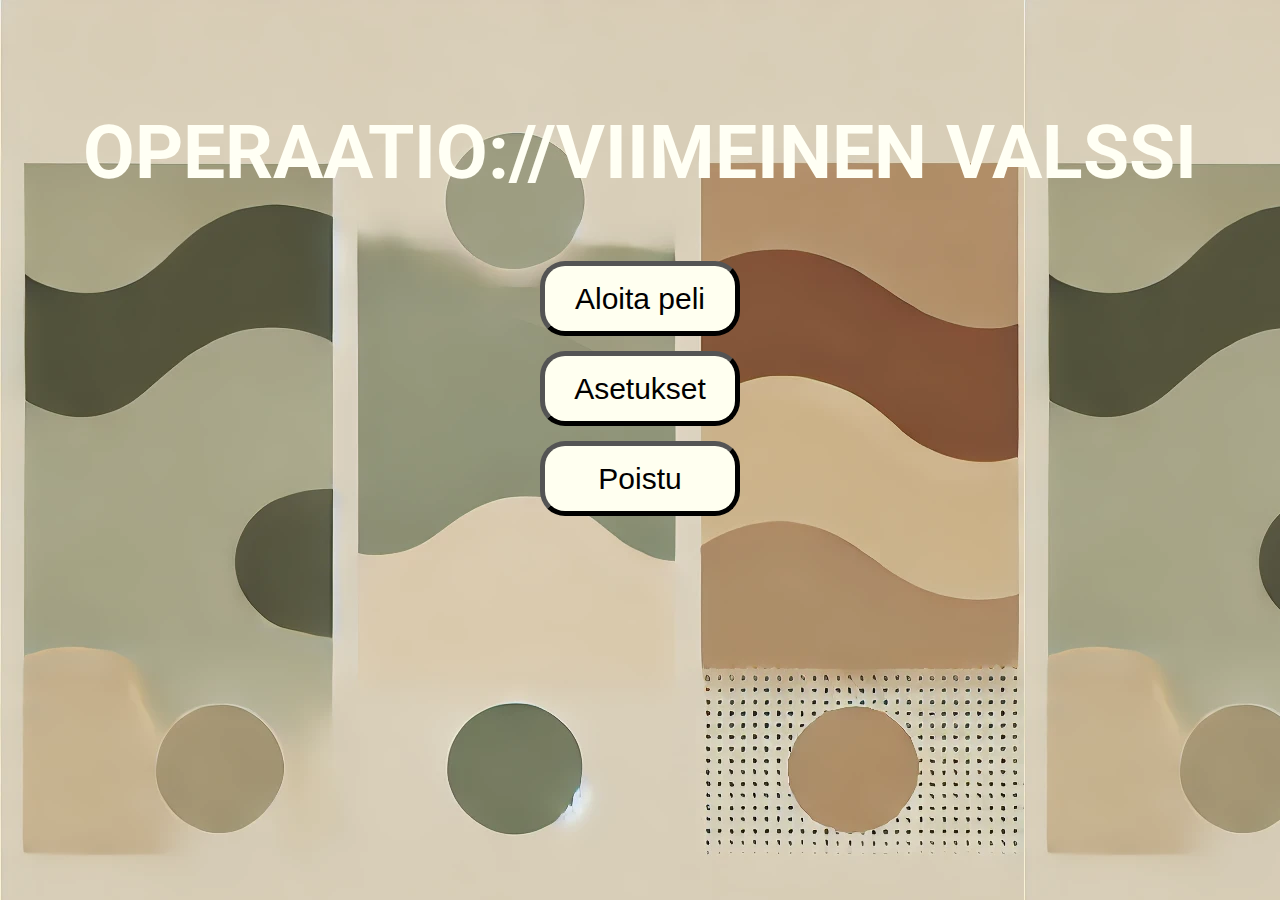
<file: frontend/index.html>
<!DOCTYPE html>
<html lang="en">
<head>
    <meta charset="UTF-8">
    <meta name="viewport" content="width=device-width, initial-scale=1.0">
    <title>Päävalikko</title>
    <link rel="stylesheet" href="styles.css">
        <link rel="preconnect" href="https://fonts.googleapis.com">
        <link rel="preconnect" href="https://fonts.gstatic.com" crossorigin>
        <link href="https://fonts.googleapis.com/css2?family=Roboto:ital,wght@0,100;0,300;0,400;0,500;0,700;0,900;1,100;1,300;1,400;1,500;1,700;1,900&display=swap" rel="stylesheet">
</head>
<body>
    <h1>OPERAATIO://VIIMEINEN VALSSI</h1>

    <button id="start" onclick="openMap()">Aloita peli</button>
    <button id="settings" onclick="openSettings()">Asetukset</button>
    <button id="exit" onclick="quitGame()">Poistu</button>

    <!-- <div id="player-status"></div>
    <button onclick="fetchPlayerStatus()">Get Player Status</button>
    <div id="random-airport"></div>
    <button onclick="fetchRandomAirport()">Show Random Airport</button>
    <div id="shop"></div>
    <button onclick="fetchShop()">Open Shop taa ei viel tee mitaan</button><br>
    
    <button onclick="openMap()">AVAA KARTAN TOIVOTTAVASTI</button> -->

    <script src="app.js"></script>
</body>
</html>
</file>
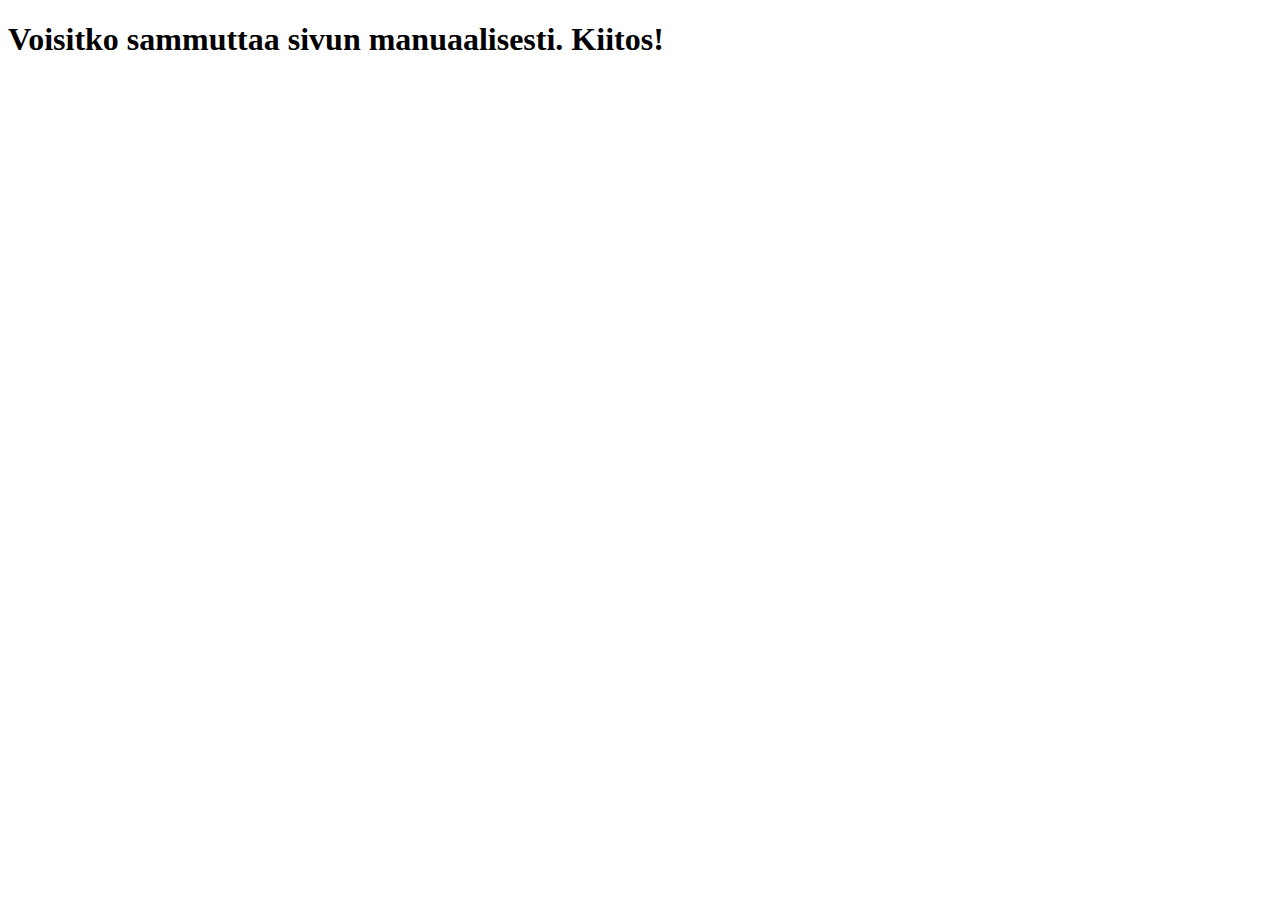
<file: frontend/goodbye.html>
<!DOCTYPE html>
<html lang="en">
<head>
    <meta charset="UTF-8">
    <meta name="viewport" content="width=device-width, initial-scale=1.0">
    <title>goodbye.</title>
</head>
<body>
    <img src="pics/goodbye.png">
    <script>
        setTimeout(() => {
            window.close();

            if (!window.closed) {
                document.body.innerHTML = "<h1>Voisitko sammuttaa sivun manuaalisesti. Kiitos!</h1>";
            }
        }, 50);
    </script>
</body>
</html>
</file>
<file: frontend/styles.css>
body {
    background-image: url(pics/background.webp);
    display: flex;
    justify-content: center;
    align-items: center;
    flex-direction: column;
    font-family: "Roboto", sans-serif
}

h1 {
    text-align: center;
    margin-top: 100px;
    font-size: 75px;
    color:#FFFFF4
}

.storytext {
    font-size: 50px;
    color:#FFFFF4
}

button {
    font-size: 30px;
    width: 200px;
    height: 75px;
    border-radius: 25px;
    border-width: 5px;
    cursor: pointer;
    border-color: black;
    margin-top: 15px;
    background-color: #FFFFF0;
}

button:hover {
    background-color: lightgray;
}

h3 {
    font-size: 50px;
    color: #FFFFF4;
}
</file>
